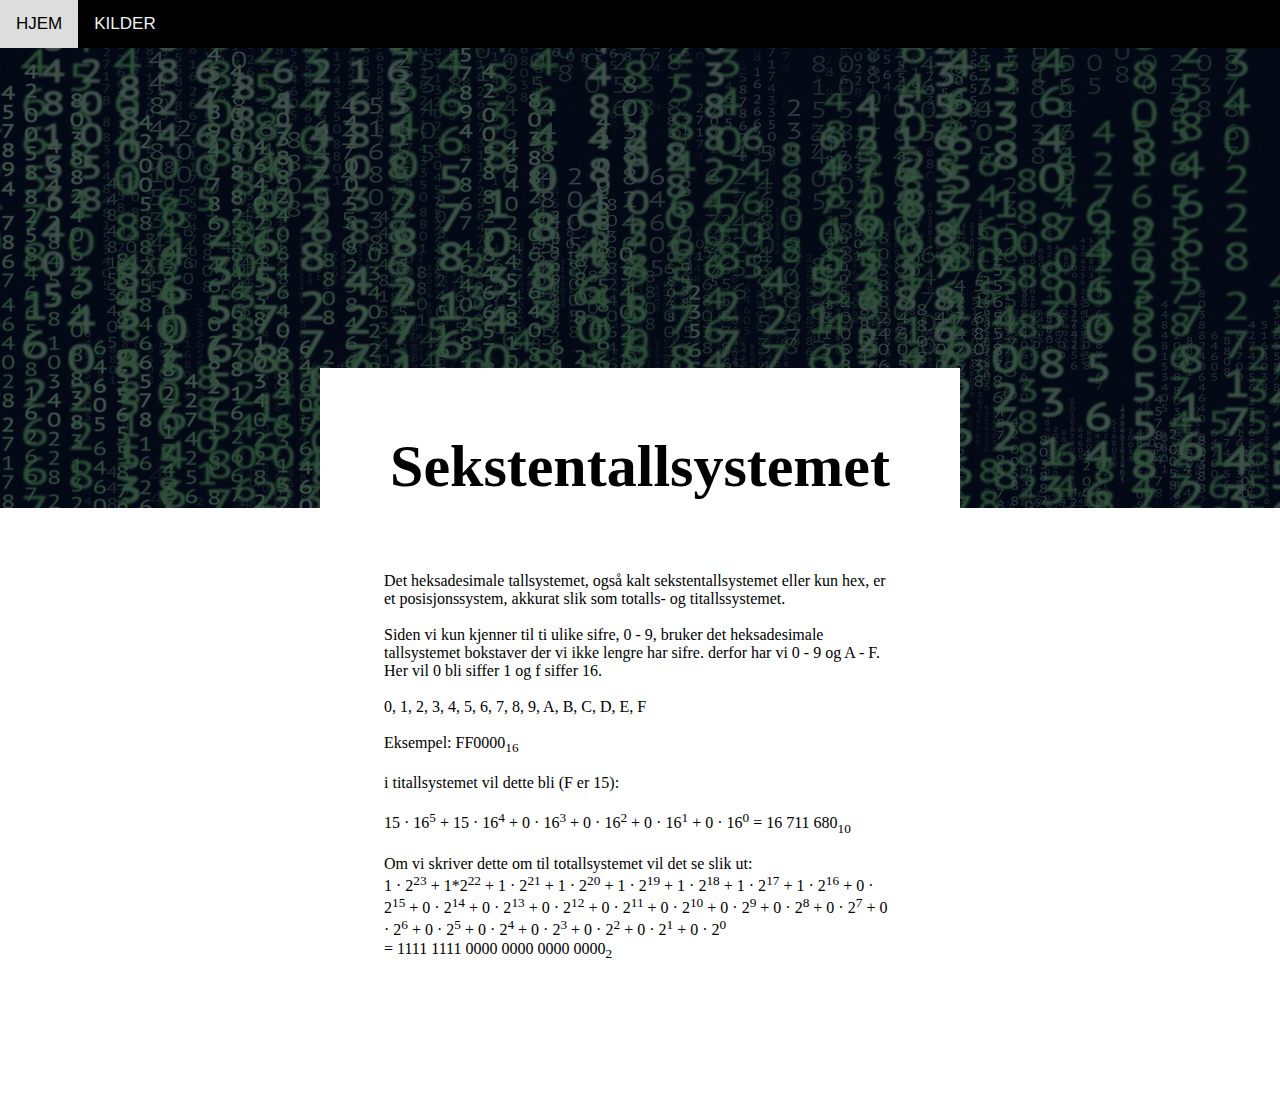
<file: ITinnlevering/sekstentallssystemet.html>
<html>
    <head>
        <head>
    <meta charset="utf-8">
    <meta name="viewport" content="width=device-width">
    <title>Sekstentallsystemet</title>
    <link href="tallsystem.css" rel="stylesheet" type="text/css" />
  </head>
  

    <body>
    <div id="meny">
              <a href="index.html">HJEM</a>
              <a href="https://itinnlevering.linncinder.repl.co/index.html#sidekilde">KILDER</a>
    </div>

      <div class="hele">
      <div id="oppe"></div>
      <div id="overskrift">
        <h1>Sekstentallsystemet</h1>
        </div>
      <div id="oppe"></div>
      <div id="siden"></div>
      <div id="hoved"> 
        <p>
        Det heksadesimale tallsystemet, også kalt sekstentallsystemet eller kun hex, er et posisjonssystem, akkurat slik som totalls- og titallssystemet. 
        <br>
        <br>
        Siden vi kun kjenner til ti ulike sifre, 0 - 9, bruker det heksadesimale tallsystemet bokstaver der vi ikke lengre har sifre. derfor har vi 0 - 9 og A - F. Her vil 0 bli siffer 1 og f siffer 16.
        <br>
        <br>
        0, 1, 2, 3, 4, 5, 6, 7, 8, 9, A, B, C, D, E, F
        <br>
        <br>
        Eksempel:
        FF0000<sub>16</sub>
        <br>
        <br>
        i titallsystemet vil dette bli (F er 15): 
        <br>
        <br>
        15 · 16<sup>5</sup> + 15 · 16<sup>4</sup>  + 0 · 16<sup>3</sup>  + 0 · 16<sup>2</sup>  + 0 · 16<sup>1</sup>  + 0 · 16<sup>0</sup>  = 16 711 680<sub>10</sub>
        <br>
        <br>
        Om vi skriver dette om til totallsystemet vil det se slik ut:
        <br>
        1 · 2<sup>23</sup>  + 1*2<sup>22</sup>  + 1 · 2<sup>21</sup>  + 1 · 2<sup>20</sup>  + 1 · 2<sup>19</sup>  + 1 · 2<sup>18</sup>  + 1 · 2<sup>17</sup>  + 1 · 2<sup>16</sup>  + 0 · 2<sup>15</sup>  + 0 · 2<sup>14</sup>  + 0 · 2<sup>13</sup>  + 0 · 2<sup>12</sup>  + 0 · 2<sup>11</sup>  + 0 · 2<sup>10</sup> + 0 · 2<sup>9</sup>  + 0 · 2<sup>8</sup>  + 0 · 2<sup>7</sup>  + 0 · 2<sup>6</sup>  + 0 · 2<sup>5</sup>  + 0 · 2<sup>4</sup>  + 0 · 2<sup>3</sup>  + 0 · 2<sup>2</sup>  + 0 · 2<sup>1</sup>  + 0 · 2<sup>0</sup> 
        <br>
        = 1111 1111 0000 0000 0000 0000<sub>2</sub> 
        </p>
</div>
      <div id="siden"></div>
      <div id="nede"></div>
      <div id="nede"></div>
      <div id="nede"></div>
    </div>

    </body>


</html>
</file>
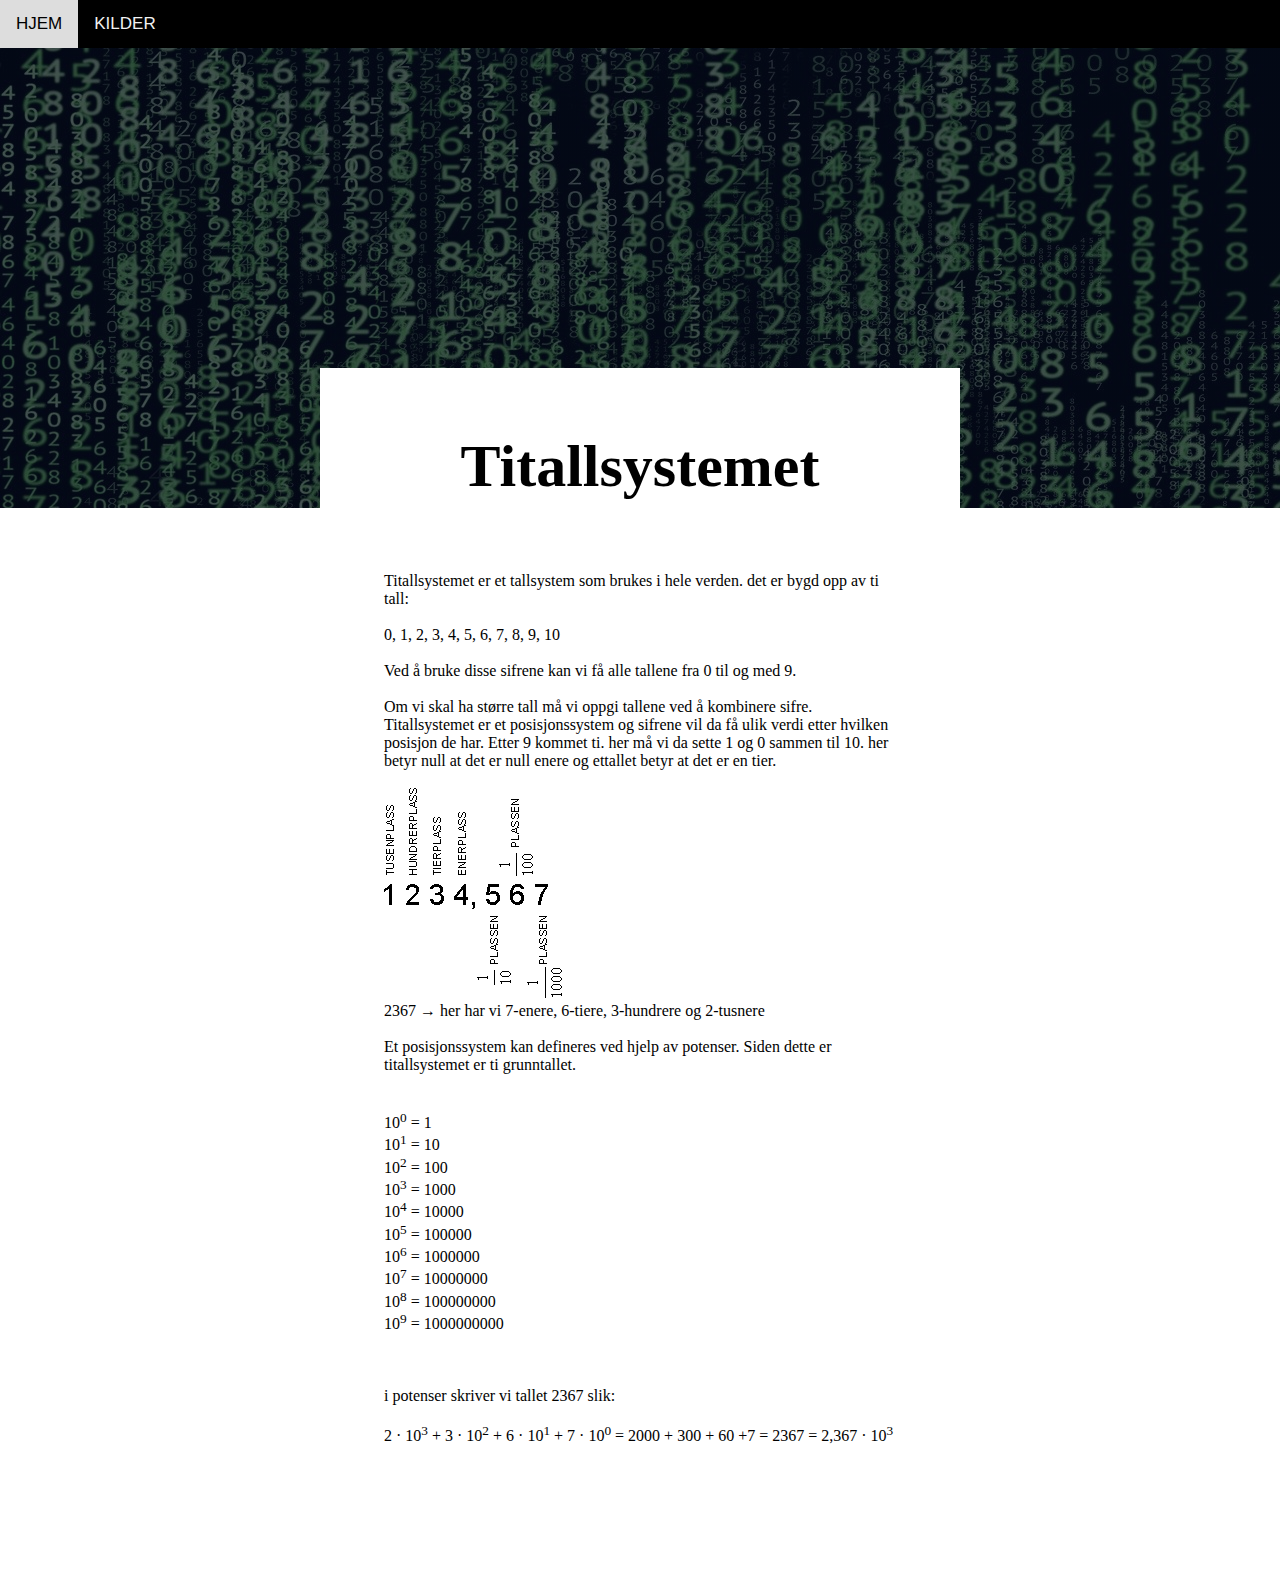
<file: ITinnlevering/titallssystemet.html>
<!DOCTYPE html>
<html>
  <head>
    <meta charset="utf-8">
    <meta name="viewport" content="width=device-width">
    <title>replit</title>
    <link href="tallsystem.css" rel="stylesheet" type="text/css" />
  </head>

  <body>
    <div id="meny">
              <a href="index.html">HJEM</a>
              <a href="https://itinnlevering.linncinder.repl.co/index.html#sidekilde">KILDER</a>
    </div>

    <div class="hele">
      <div id="oppe"></div>
      <div id="overskrift"><h1>Titallsystemet</h1></div>
      <div id="oppe"></div>
      <div id="siden"></div>
      <div id="hoved">
        <p>Titallsystemet er et tallsystem som brukes i hele verden. det er bygd opp av ti tall:
      <br>
      <br>
      0, 1, 2, 3, 4, 5, 6, 7, 8, 9, 10
      <br>
      <br>
      Ved å bruke disse sifrene kan vi få alle tallene fra 0 til og med 9.
      <br>
      <br>
      Om vi skal ha større tall må vi oppgi tallene ved å kombinere sifre. Titallsystemet er et posisjonssystem og sifrene vil da få ulik verdi etter hvilken posisjon de har. Etter 9 kommet ti. her må vi da sette 1 og 0 sammen til 10. her betyr null at det er null enere og ettallet betyr at det er en tier.
      <br>
      <br>
      <img src="titall.jpg" alt="forklaring av posisjoner i titallsystemet"> 
      <br> 
      2367 → her har vi 7-enere, 6-tiere, 3-hundrere og 2-tusnere
      <br>
      <br>
      Et posisjonssystem kan defineres ved hjelp av potenser. Siden dette er titallsystemet er ti grunntallet.
      <br>
      <br>
      <br>
      10<sup>0</sup> = 1
      <br>
      10<sup>1</sup> = 10
      <br>
      10<sup>2</sup> = 100
      <br>
      10<sup>3</sup> = 1000
      <br>
      10<sup>4</sup> = 10000
      <br>
      10<sup>5</sup> = 100000
      <br>
      10<sup>6</sup> = 1000000
      <br>
      10<sup>7</sup> = 10000000
      <br>
      10<sup>8</sup> = 100000000
      <br>
      10<sup>9</sup> = 1000000000
      <br>
      <br>
      <br>
      <br>
      i potenser skriver vi tallet 2367 slik:
      <br>
      <br>
      2 · 10<sup>3</sup> + 3 · 10<sup>2</sup> + 6 · 10<sup>1</sup> + 7 · 10<sup>0</sup> = 2000 + 300 + 60 +7 = 2367 = 2,367 · 10<sup>3</sup>
        </p>
</div>
      <div id="siden"></div>
      <div id="nede"></div>
      <div id="nede"></div>
      <div id="nede"></div>
    </div>

    
  </body>
</html>
</file>
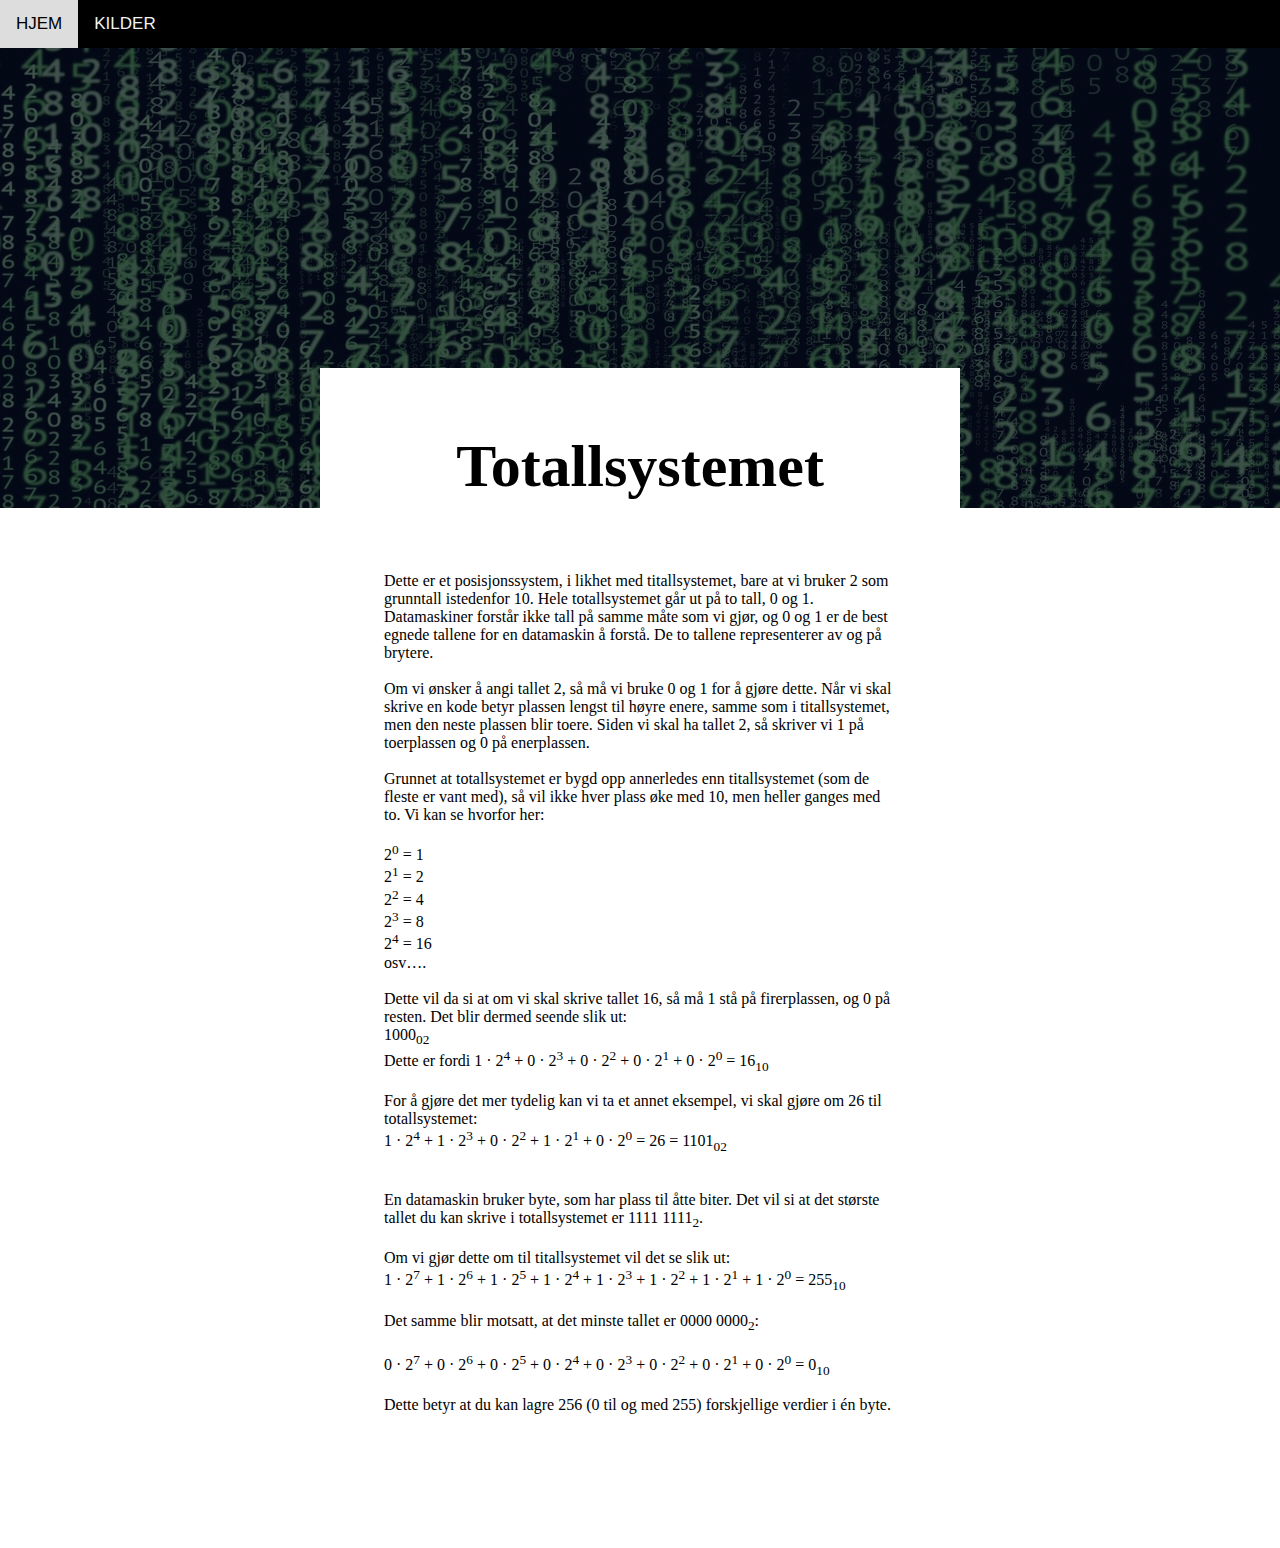
<file: ITinnlevering/totallssystemet.html>
<!DOCTYPE html>
<html>
  <head>
    <meta charset="utf-8">
    <meta name="viewport" content="width=device-width">
    <title>replit</title>
    <link href="tallsystem.css" rel="stylesheet" type="text/css" />
  </head>

  <body>
    <div id="meny">
              <a href="index.html">HJEM</a>
              <a href="https://itinnlevering.linncinder.repl.co/index.html#sidekilde">KILDER</a>
    </div>
    
    <div class="hele">
      <div id="oppe"></div>
      <div id="overskrift">
        <h1>Totallsystemet</h1>
        </div>
      <div id="oppe"></div>
      <div id="siden"></div>
      <div id="hoved">
        <p>
        Dette er et posisjonssystem, i likhet med titallsystemet, bare at vi bruker 2 som grunntall istedenfor 10. Hele totallsystemet går ut på to tall, 0 og 1. Datamaskiner forstår ikke tall på samme måte som vi gjør, og 0 og 1 er de best egnede tallene for en datamaskin å forstå. De to tallene representerer av og på brytere. 
        <br>
        <br>
        Om vi ønsker å angi tallet 2, så må vi bruke 0 og 1 for å gjøre dette. Når vi skal skrive en kode betyr plassen lengst til høyre enere, samme som i titallsystemet, men den neste plassen blir toere. Siden vi skal ha tallet 2, så skriver vi 1 på toerplassen og 0 på enerplassen. 
        <br>
        <br>
        Grunnet at totallsystemet er bygd opp annerledes enn titallsystemet (som de fleste er vant med), så vil ikke hver plass øke med 10, men heller ganges med to. Vi kan se hvorfor her:
        <br>
        <br>
        2<sup>0</sup> = 1 <br>
        2<sup>1</sup> = 2 <br>
        2<sup>2</sup> = 4 <br>
        2<sup>3</sup> = 8 <br>
        2<sup>4</sup> = 16 <br>
        osv….
        <br>
        <br>
        Dette vil da si at om vi skal skrive tallet 16, så må 1 stå på firerplassen, og 0 på resten. Det blir dermed seende slik ut: 
        <br>
         1000<sub>02</sub>
         <br>
        Dette er fordi 1 · 2<sup>4</sup> + 0 · 2<sup>3</sup> + 0 · 2<sup>2</sup> + 0 · 2<sup>1</sup> + 0 · 2<sup>0</sup> = 16<sub>10</sub>
        <br>
        <br>
        For å gjøre det mer tydelig kan vi ta et annet eksempel, vi skal gjøre om 26 til totallsystemet:
        <br>
        1 · 2<sup>4</sup> + 1 · 2<sup>3</sup> + 0 · 2<sup>2</sup> + 1 · 2<sup>1</sup> + 0 · 2<sup>0</sup> = 26
        = 1101<sub>02</sub>
        <br><br><br>
        En datamaskin bruker byte, som har plass til åtte biter. Det vil si at det største tallet du kan skrive i totallsystemet er 1111 1111<sub>2</sub>.
        <br><br>
        Om vi gjør dette om til titallsystemet vil det se slik ut: 
        <br>
        1 · 2<sup>7</sup> + 1 · 2<sup>6</sup> + 1 · 2<sup>5</sup> + 1 · 2<sup>4</sup> + 1 · 2<sup>3</sup> + 1 · 2<sup>2</sup> + 1 · 2<sup>1</sup> + 1 · 2<sup>0</sup> = 255<sub>10</sub>
        <br>
        <br>
        Det samme blir motsatt, at det minste tallet er 0000 0000<sub>2</sub>:
        <br>
        <br>
        0 · 2<sup>7</sup> + 0 · 2<sup>6</sup> + 0 · 2<sup>5</sup> + 0 · 2<sup>4</sup> + 0 · 2<sup>3</sup> + 0 · 2<sup>2</sup> + 0 · 2<sup>1</sup> + 0 · 2<sup>0</sup> = 0<sub>10</sub>
        <br>
        <br>
        Dette betyr at du kan lagre 256 (0 til og med 255) forskjellige verdier i én byte. 
        </p>

</div>
      <div id="siden"></div>
      <div id="nede"></div>
      <div id="nede"></div>
      <div id="nede"></div>
    </div>
    
  </body>
</html>
</file>
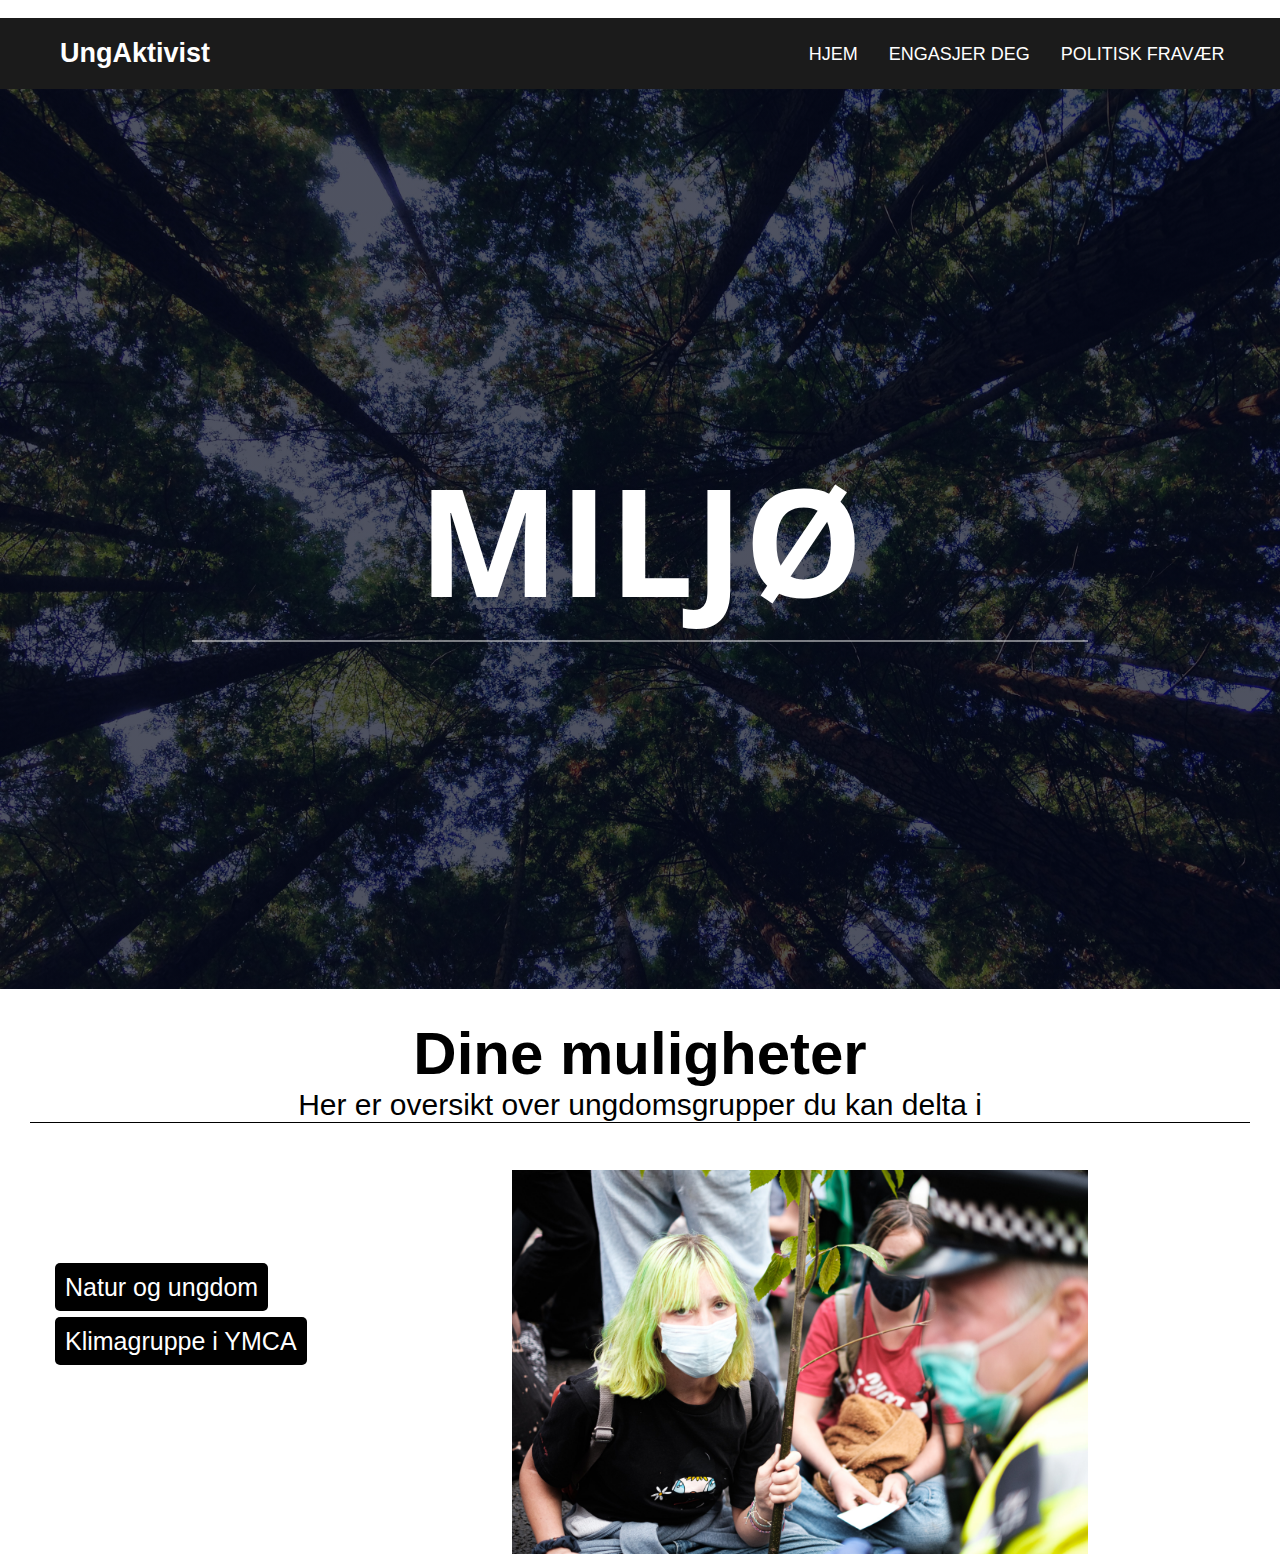
<file: UngAktivist/Miljo.html>
<!DOCTYPE html>
<html>
  <head>
    <meta charset="utf-8"
    <title>Miljø</title>
    <link href="delta.css" rel="stylesheet" />
    <meta name="viewport" content="width=device-width, initial-scale=1.0">
    
    <link rel="preconnect" href="https://fonts.googleapis.com"> 
    <link rel="preconnect" href="https://fonts.gstatic.com" crossorigin> 
    <link href="https://fonts.googleapis.com/css2?family=Open+Sans+Condensed:ital,wght@1,300&display=swap" rel="stylesheet">

    <link href="navbar_style.css" rel="stylesheet"/>
  </head>

  <body>
    <nav>
    <div class="logo"><p>UngAktivist</p></div>

    <label for="btn" class="icon">
      <span>MENU</span>
    </label>
    <input type="checkbox" id="btn">
    <ul>
      <li><a href="index.html">HJEM</a></li>
      
      <li>
        <label for="btn-1" class="show">ENGASJER DEG +</label>
        <a href="#" id="engasjerdeg_pc">ENGASJER DEG</a>
        <input type="checkbox" id="btn-1">
        <ul>
          <li><a href="Miljo.html">MILJØ</a></li>
          <li><a href="politikk.html">POLITIKK</a></li>
          <li><a href="rettigheter.html">MENNESKERETTIGHETER</a></li>
        </ul>
      </li>

      <li>
        <a href="politisk_fravaer.html">POLITISK FRAVÆR</a>
      </li>
      
    </ul>
  </nav>

  <section class="header">
      <div class="overskrift">
          <h1>MILJØ</h1>
      </div>
  </section>
  
  <section>
      <div class="grupper">
        <h1>Dine muligheter</h1>
        <p>Her er oversikt over ungdomsgrupper du kan delta i</p>

          <ul id="miljo_grupper" class="lenker_liste">
            <li><a href="https://www.nu.no/" target="blank" class="lenker">Natur og ungdom</a></li>
            <li><a href="https://kfuk-kfum-global.no/om-oss/artikler/sammen-for-klimarettferdighet" target="blank" class="lenker">Klimagruppe i YMCA</a></li>
          </ul>
          </li>
      </div>
  
      <div id="bilde">
          <img src="./bilder/jente_demonstrasjon.jpg">
      </div>
  </section>
  </body>
      
</html>
</file>
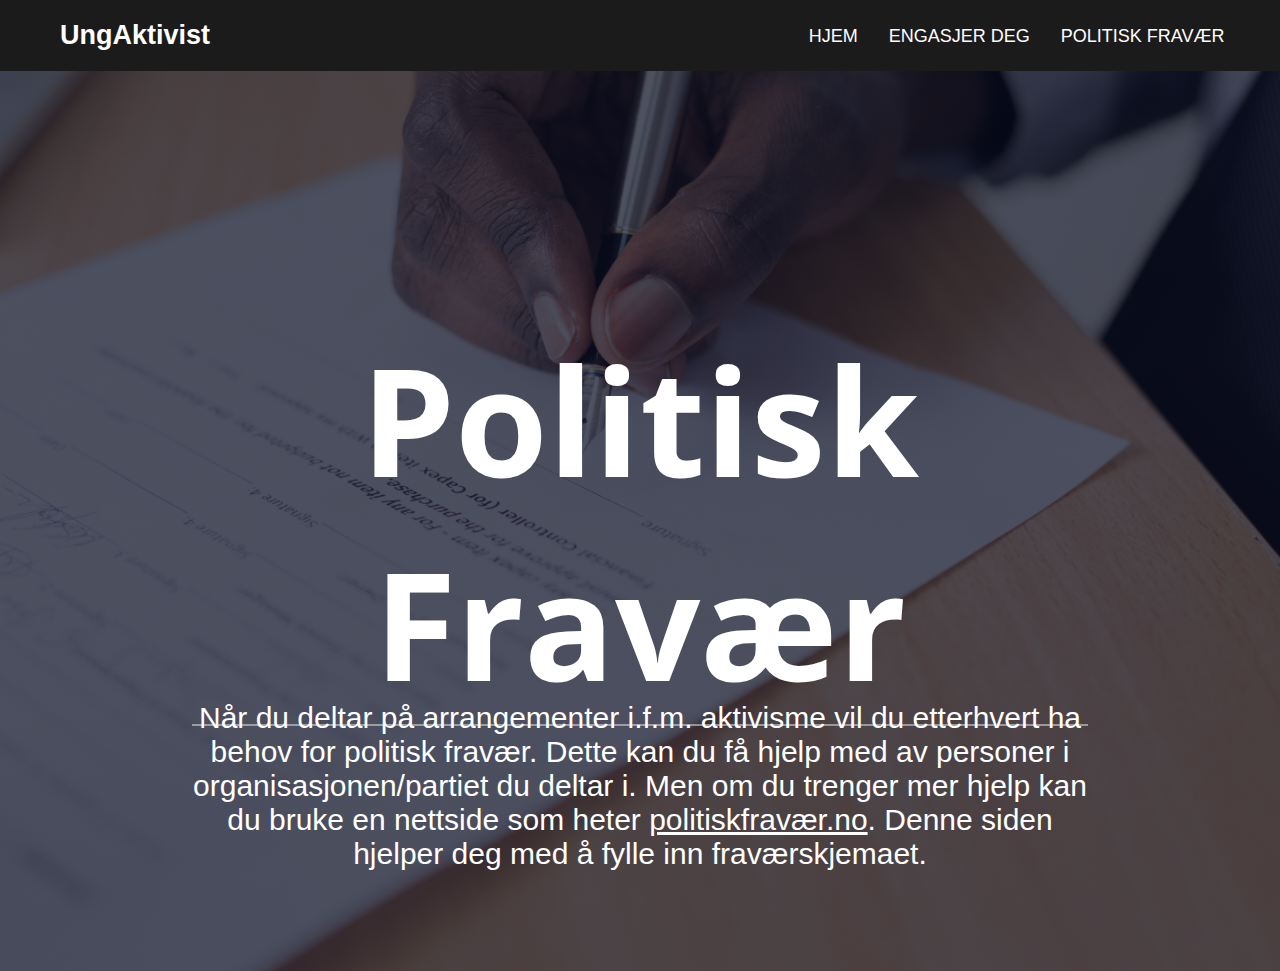
<file: UngAktivist/politisk_fravaer.html>
<!DOCTYPE html>
<html>
  <head>
    <meta charset="utf-8">
    <title>Politisk fravær</title>
    <link href="delta.css" rel="stylesheet"/>
    <meta name="viewport" content="width=device-width, initial-scale=1.0">

    <link rel="preconnect" href="https://fonts.googleapis.com"> 
    <link rel="preconnect" href="https://fonts.gstatic.com" crossorigin> 
    <link href="https://fonts.googleapis.com/css2?family=Open+Sans+Condensed:ital,wght@1,300&display=swap" rel="stylesheet">
    
    <link href="navbar_style.css" rel="stylesheet"/>
  </head>
    
<body>
  <nav>
    <div class="logo"><p>UngAktivist</p></div>

    <label for="btn" class="icon">
      <span>MENU</span>
    </label>
    <input type="checkbox" id="btn">
    <ul>
      <li><a href="index.html">HJEM</a></li>
      
      <li>
        <label for="btn-1" class="show">ENGASJER DEG +</label>
        <a href="#" id="engasjerdeg_pc">ENGASJER DEG</a>
        <input type="checkbox" id="btn-1">
        <ul>
          <li><a href="Miljo.html">MILJØ</a></li>
          <li><a href="politikk.html">POLITIKK</a></li>
          <li><a href="rettigheter.html">MENNESKERETTIGHETER</a></li>
        </ul>
      </li>

      <li>
        <a href="politisk_fravaer.html">POLITISK FRAVÆR</a>
      </li>
    </ul>
  </nav>

  <section class="headerPO">

    <div class="overskrift">
      <h1>Politisk Fravær</h1>
    </div>

    <div class="PO_hoved">
      <p>Når du deltar på arrangementer i.f.m. aktivisme vil du etterhvert ha behov for politisk fravær. Dette kan du få hjelp med av personer i organisasjonen/partiet du deltar i. Men om du trenger mer hjelp kan du bruke en nettside som heter <a  href="https://xn--politiskfravr-fgb.no//" id="lenkerPO"
      target="blank">politiskfravær.no</a>. Denne siden hjelper deg med å fylle inn fraværskjemaet.</p>
    </div>
  </section>

</body>
    
</html>
</file>
<file: ITinnlevering/tallsystem.css>
*{
  margin: 0;
  padding:0;
}

body{
  background-image: linear-gradient(rgba(4,9,30,0.7), rgba(4, 9, 30, 0.7)), url(Matrix.jpg);
  }
  
.hele {
  display: grid;
  grid-template-columns: 25% auto 25%;
  grid-template-rows: 20% auto 10%;
  height: 700px;
  margin-top: 25%;
}

.hele > div {
  background-color: #fff;
  border: 1px none #fff;
}

.hele > #oppe{
  background-color: rgba(60, 80, 160, 0);
}

.hele > #overskrift{
  text-align: center;
  padding-top: 10%;
  font-size: 30px;
}

.hele > #hoved{
  padding: 10%;
}

#meny{
    width: 100%;
    grid-area: h;
    text-align: center;
    align-items: top;
    overflow: hidden;
    background-color:black;
    font-family:Arial, Helvetica, sans-serif;
  }

#meny a {
    float: left;
    color: #f2f2f2;
    text-align: center;
    padding: 14px 16px;
    text-decoration: none;
    font-size: 17px;
  }
 
            #meny a:hover {
            background-color: #ddd;
            color: black;
            }

            #meny a.active {
            background-color: #04AA6D;
            color: white;
            }

@media(max-width: 700px){
  .hele{
    grid-template-columns: 1fr 8fr 1fr;
  }
  .hele > #overskrift{
    font-size: 20px;
  }
}
</file>
<file: UngAktivist/delta.css>
*{
    margin:0;
    padding:0;
    font-family: 'poppins', sans-serif;
    box-sizing: border-box;
  }

.header{
    min-height: 100vh;
    width: 100%;
    background-image: linear-gradient(rgba(4,9,30,0.7), rgba(4, 9, 30, 0.7)), url(./bilder/miljo.jpg);
    background-position: center;
    background-size: cover;
    position: relative;
    z-index: -5;
  }

.headerR{
    min-height: 100vh;
    width: 100%;
    background-image: linear-gradient(rgba(4,9,30,0.7), rgba(4, 9, 30, 0.7)), url(./bilder/rettigheter.jpg);
    background-position: center;
    background-size: cover;
    position: relative;
    z-index: -5;
  }

.headerP{
    min-height: 100vh;
    width: 100%;
    background-image: linear-gradient(rgba(4,9,30,0.7), rgba(4, 9, 30, 0.7)), url(./bilder/politikk.jpg);
    background-position: center;
    background-size: cover;
    position: relative;
    z-index: -5;
  }

.headerPO{
    min-height: 100vh;
    width: 100%;
    background-image: linear-gradient(rgba(4,9,30,0.7), rgba(4, 9, 30, 0.7)), url(./bilder/politisk_fravaer.jpg);
    background-position: center;
    background-size: cover;
    position: relative;
  }

.overskrift{
    position: absolute;
    top: 50%;
    left: 50%;
    transform: translate(-50%, -50%);
    text-align: center;
    width: 70%;
    border-bottom: 1px solid #eee
  }

.overskrift  h1{
    font-size: 150px;
    color: #fff;
    font-family: 'Open Sans Condensed', sans-serif;
  }

.PO_hoved {
  position: absolute;
  top: 70%;
  left: 15%;
  text-align: center;
  width: 70%;
  color: #fff;
  font-size: 30px;
}

#lenkerPO {
    color: #fff;
 }

#lenkerPO:hover {
   color: #eb1325;
 }

.grupper {
  text-align: center;
  margin: 30px;
 
}

.grupper h1 {
  font-size: 60px;
   color: #000;
}

.grupper p {
  font-size: 30px;
  border-bottom: 1px solid #000;
  color: #000;
}


ul li{
  margin: 25px;
  text-align: left;
  list-style-type: none;
}

ul li .lenker {
  text-decoration: none;
  font-size: 25px;
  color: #fff;
  background-color: #000;
  padding: 10px;
  border-radius: 5px;
}

ul li .lenker:hover{
  color: #eb1325;
  background-color: #000;
  padding: 10px; 
  border: #000 solid 1 px;
  border-radius: 5px;
  box-shadow: 0 0 5px #eb1325;
}

#bilde img{
  height: auto;
  width: 75%;
}
#bilde{
  position: absolute;
  top: 130%;
  left: 40%;
}

#bilde1 img{
  height: auto;
  width: 75%;
}
#bilde1{
  margin-top: 40px;
  position: absolute;
  top: 122%;
  left: 40%;
}

#bilde2 img{
  height: auto;
  width: 75%;
}
#bilde2{
  margin-top: 40px;
  position: absolute;
  top: 122%;
  left: 40%;
}

.container{
  display:flex;
  justify-content: space-between;
  
}

#miljo_grupper {
  margin-top: 150px;
}

#rettigheter{
  margin-top: 200px;
}

@media(max-width: 1000px){

  .overskrift h1{
    font-size: 35px;
  
  }

  .overskrift {
    position: absolute;
    top: 40%;
    left: 50%;
  }

  
  .PO_hoved{
      font-size: 20px;
      position: absolute;
      top: 45%;
      left: 5%;
      width: 90%;
      margin: 0;
    }


  .grupper h1 {
    font-size: 60px;
   }

   
  .grupper p {
  font-size: 18px;
  }

.lenker_liste{
  display: block;

  }

  /*.lenker_liste li{
    text-align: center;
  }*/
  

  .lenker_liste li .lenker {
  font-size: 18px;
  display: visible;
  }


  #bilde  {
    visibility: hidden;
  }

  #bilde1 {
    visibility: hidden;
  }

  #bilde2 {
    visibility: hidden;
  } 

  #miljo_grupper {
    margin-top: 20px;
  }

  #rettigheter{
    margin-top: 20px;
  }

}
</file>
<file: UngAktivist/navbar_style.css>
*{
      margin:0;
      padding:0;
      color: #fff;
      box-sizing: border-box;
      font-family: arial, sans-seriff;
    }

    /*body{
      background: #f2f2f2;
    }*/

    nav {
      background: #1b1b1b;
    }

    nav::after {
      content:''; 
      clear: both;
      display: table;
    }

    nav > .logo{
      float: left;
      color: white;
      font-size: 27px;
      font-weight: 600;
      line-height: 70px;
      padding-left: 60px;
      /*display: visible;*/
    }

    nav ul {
      float: right;
      list-style: none;
      margin-right: 40px;
      position: relative;
    }

    nav ul li{
      float: left;
      display: inline block;
      background: #1b1b1b;
      margin: 0.5px;
    }

    nav ul li a{
      color: #fff;
      text-decoration: none;
      line-height: 70px;
      font-size: 18px;
      padding: 8px 15px;
    }

    nav ul li a:hover{
      color: #eb1325;
      border-radius: 5px;
      box-shadow: 0 0 5px #eb1325, 
                  0 0 5px #eb1325;
    }

    nav ul ul{
      position: absolute;
      top: 90px;
      border-top: 3px solid #eb1325;
      visibility: hidden;
      transition: top .3s;
      z-index: 10;
    }

    nav ul ul li{
      position: releative;
      margin: 0px;
      width: 250px;
      float: none;
      display: list-items;
      border-bottom: 1px solid rgba(0, 0, 0, 0.3);
    }

    nav ul li:hover > ul{
      top: 70px;
      opacity: 1;
      visibility: visible;
    }

    nav ul ul li a{
      line-height: 50px;
    }

    nav ul ul li a:hover{
      color: #eb1325;
      box-shadow: none;

    }

    .icon, input, .show{
      display: none;
    }

/*----------------------------------------------*/
    @media all and (max-width: 968px){
      nav ul{
        margin-right: 0px;
        float: left;
      }

      nav .logo{
        padding-left: 30px;
        width: 100%;
      }

      nav ul li, nav ul ul li{
        display: block;
        width: 100%;
      }

      nav ul ul{
        top: 70px;
        position: static;
        border-top: none;
        float: none;
        display: none;
        opacity: 1;
        visibility: visible;

      }

      .show{/*------------------------------------------------------------*/
        display: block;
        color: white;
        font-size: 18px;
        padding: 0 20px;
        line-height:70px;
        cursor: pointer;
      }

      .show:hover{
        color: #eb1325;
      }

      .icon{                        
        display: block;
        color: white;
        position: absolute;
        right: 40px;
        line-height: 70px;
        font-size: 25px;
        cursor: pointer;
      }

      nav ul li a:hover{
        box-shadow: none;
        visibility:visible;

      }

      .show + #engasjerdeg_pc, ul{
        display: none;
      }

      /*.lenker_liste{
        display: block;
        visibility: visible;
      }*/

      [id^=btn]:checked + ul{
        display: block;
      }

      /*input{
        visibility: hidden;
      }*/

      /*#engasjerdeg_pc{
        visibility:hidden;
        display:none;
      }*/
    }
</file>
